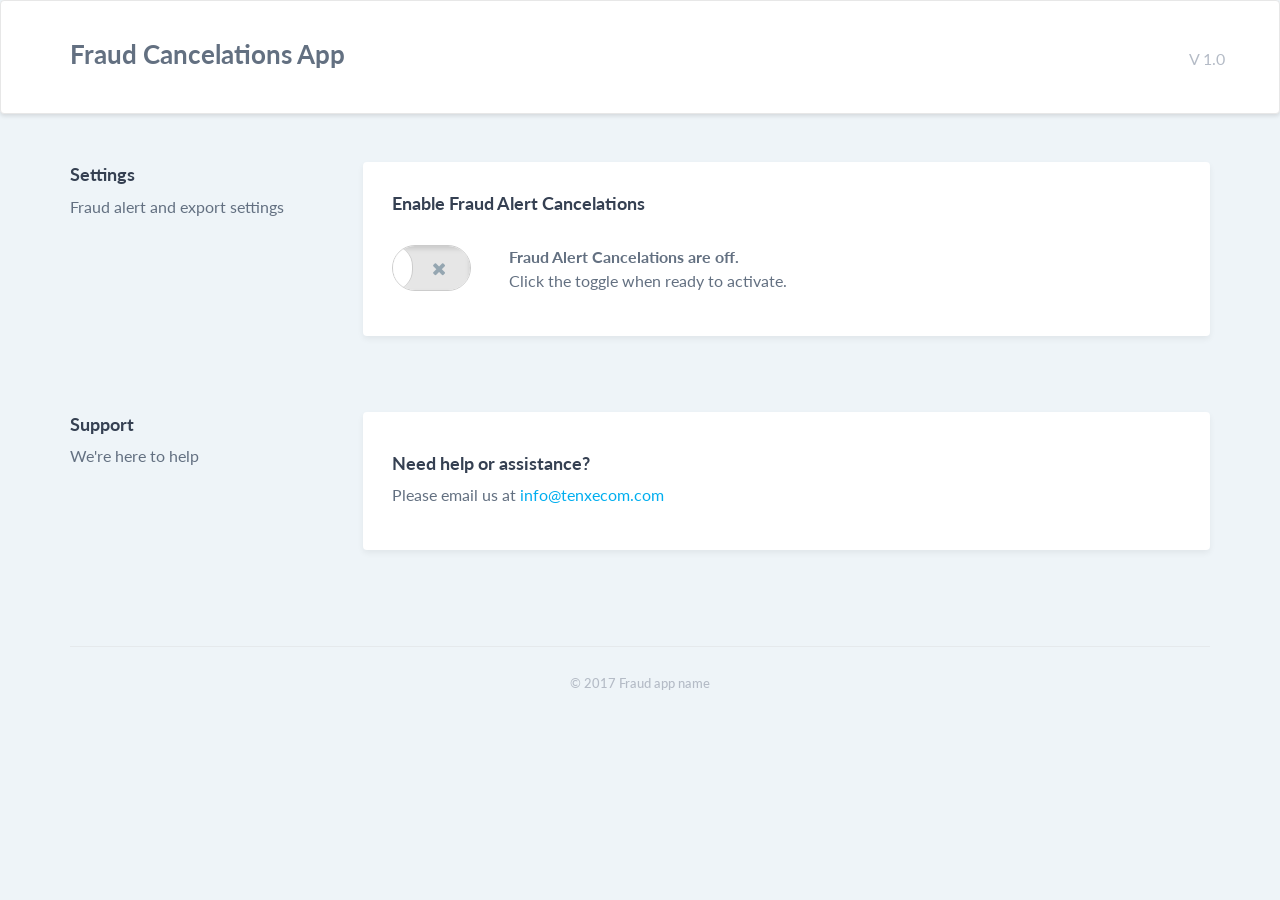
<file: tmp/index.html>
<!doctype html>
<html>
  <head>
    <meta charset='utf-8'>
    <meta content='IE=edge,chrome=1' http-equiv='X-UA-Compatible'>
    <meta content='width=device-width, initial-scale=1.0' name='viewport'>
    <title>
      Home
    </title>
    <link href="stylesheets/style.css" rel="stylesheet" />
    <link href='/images/favicon.ico' rel='shortcut icon'>
    <!-- %script{:src => "http://code.jquery.com/jquery-latest.min.js", :type => "text/javascript"} -->
    <script src="javascripts/lib/jquery.js"></script><script src="javascripts/lib/bootstrap.js"></script><script src="javascripts/lib/bs-toggle.js"></script><script src="javascripts/scripts.js"></script>
    <body class='index'>
      <nav class='navbar navbar-default primary-nav'>
        <div class='container'>
          <div class='navbar-header'>
            <div class='navbar-brand'>
              Fraud Cancelations App
            </div>
          </div>
          <ul class='nav navbar-nav navbar-right hidden-xs' style='padding-top:18px;'>
            <li>
              <p class='extra-light-text-color'>
                V 1.0
              </p>
            </li>
          </ul>
        </div>
      </nav>
      <!-- end menu -->
      <section>
        <div class='container'>
          <div class='row'>
            <div class='col-md-3'>
              <h4 class='quarter-margin-bottom bold-font-name no-margin-top dark-text-color'>
                Settings
              </h4>
              <p>
                Fraud alert and export settings
              </p>
            </div>
            <div class='col-md-9'>
              <div class='panel'>
                <div class='panel-body'>
                  <h4 class='margin-bottom bold-font-name no-margin-top dark-text-color'>
                    Enable Fraud Alert Cancelations
                  </h4>
                  <div class='media'>
                    <div class='media-left'>
                      <div class='media-object'>
                        <div class='padding-right'>
                          <input data-off="&lt;i class='fa fa-times'&gt;&lt;/i&gt; " data-on="&lt;i class='fa fa-check'&gt;&lt;/i&gt; " data-onstyle='success' data-size='large' data-style='ios' data-toggle='toggle' id='activate-toggle' type='checkbox'>
                        </div>
                      </div>
                    </div>
                    <div class='media-body'>
                      <div id='console-event'></div>
                    </div>
                  </div>
                </div>
              </div>
            </div>
          </div>
        </div>
      </section>
      <section>
        <div class='container'>
          <div class='row'>
            <div class='col-md-3'>
              <h4 class='quarter-margin-bottom bold-font-name no-margin-top dark-text-color'>
                Support
              </h4>
              <p>
                We're here to help
              </p>
            </div>
            <div class='col-md-9'>
              <div class='panel'>
                <div class='panel-body'>
                  <h4 class='bold-font-name quarter-margin-bottom dark-text-color'>
                    Need help or assistance?
                  </h4>
                  <p>
                    Please email us at
                    <a href='mailto:info@tenxecom.com'>
                      info@tenxecom.com
                    </a>
                  </p>
                </div>
              </div>
            </div>
          </div>
        </div>
      </section>
      <!-- end main content -->
      <section>
        <div class='container'>
          <div class='row'>
            <div class='col-lg-12'>
              <hr>
              <h5 class='text-center extra-light-text-color margin-top'>
                © 2017 Fraud app name
              </h5>
            </div>
          </div>
        </div>
      </section>
    </body>
  </head>
</html>
</file>
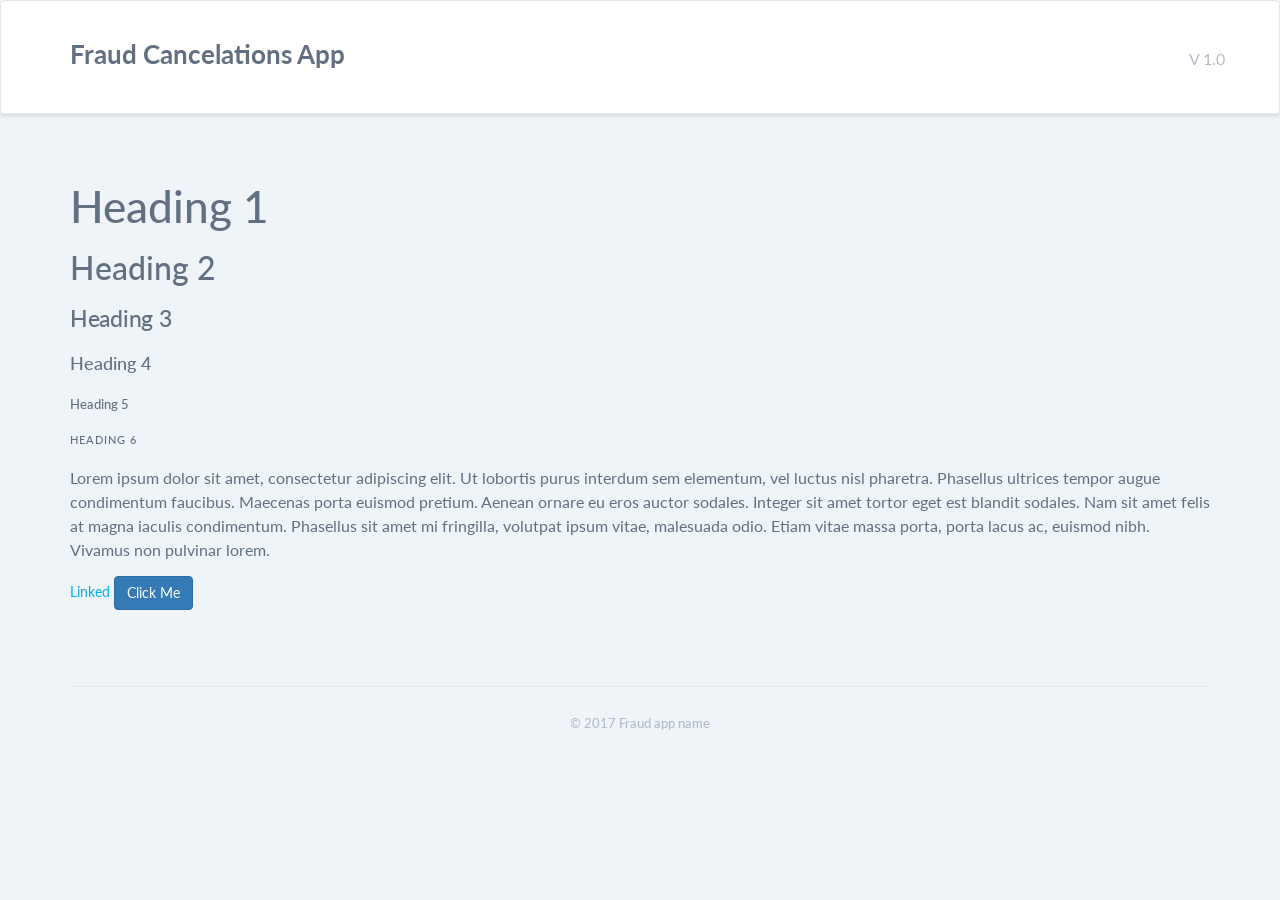
<file: tmp/styles/index.html>
<!doctype html>
<html>
  <head>
    <meta charset='utf-8'>
    <meta content='IE=edge,chrome=1' http-equiv='X-UA-Compatible'>
    <meta content='width=device-width, initial-scale=1.0' name='viewport'>
    <title>
      Styles
    </title>
    <link href="../stylesheets/style.css" rel="stylesheet" />
    <link href='/images/favicon.ico' rel='shortcut icon'>
    <!-- %script{:src => "http://code.jquery.com/jquery-latest.min.js", :type => "text/javascript"} -->
    <script src="../javascripts/lib/jquery.js"></script><script src="../javascripts/lib/bootstrap.js"></script><script src="../javascripts/lib/bs-toggle.js"></script><script src="../javascripts/scripts.js"></script>
    <body class='styles styles_index'>
      <nav class='navbar navbar-default primary-nav'>
        <div class='container'>
          <div class='navbar-header'>
            <div class='navbar-brand'>
              Fraud Cancelations App
            </div>
          </div>
          <ul class='nav navbar-nav navbar-right hidden-xs' style='padding-top:18px;'>
            <li>
              <p class='extra-light-text-color'>
                V 1.0
              </p>
            </li>
          </ul>
        </div>
      </nav>
      <!-- end menu -->
      <section>
        <div class='container'>
          <div class='row'>
            <div class='col-lg-12'>
              <h1>
                Heading 1
              </h1>
              <h2>
                Heading 2
              </h2>
              <h3>
                Heading 3
              </h3>
              <h4>
                Heading 4
              </h4>
              <h5>
                Heading 5
              </h5>
              <h6>
                Heading 6
              </h6>
              <p>
                Lorem ipsum dolor sit amet, consectetur adipiscing elit. Ut lobortis purus interdum sem elementum, vel luctus nisl pharetra. Phasellus ultrices tempor augue condimentum faucibus. Maecenas porta euismod pretium. Aenean ornare eu eros auctor sodales. Integer sit amet tortor eget est blandit sodales. Nam sit amet felis at magna iaculis condimentum. Phasellus sit amet mi fringilla, volutpat ipsum vitae, malesuada odio. Etiam vitae massa porta, porta lacus ac, euismod nibh. Vivamus non pulvinar lorem.
              </p>
              <a href='#'>
                Linked
              </a>
              <a class='btn btn-primary fancybox' href='http://images6.alphacoders.com/316/316963.jpg'>
                Click Me
              </a>
            </div>
          </div>
        </div>
      </section>
      <!-- end main content -->
      <section>
        <div class='container'>
          <div class='row'>
            <div class='col-lg-12'>
              <hr>
              <h5 class='text-center extra-light-text-color margin-top'>
                © 2017 Fraud app name
              </h5>
            </div>
          </div>
        </div>
      </section>
    </body>
  </head>
</html>
</file>
<file: tmp/stylesheets/style.css>
@import url(lib/font-awesome.css);
@import url(lib/bootstrap.css);
@import url("https://fonts.googleapis.com/css?family=Lato");
/* line 2, /Users/alauderdale/Desktop/plugin/source/stylesheets/partials/_extends.scss */
.primary-bg h1, section.invert-section h1, .primary-bg h2, section.invert-section h2, .primary-bg h3, section.invert-section h3, .primary-bg h4, section.invert-section h4, .primary-bg h5, section.invert-section h5, .primary-bg h6, section.invert-section h6, .primary-bg p, section.invert-section p, .primary-bg small, section.invert-section small, .primary-bg li, section.invert-section li {
  color: white !important; }

/* line 1, /Users/alauderdale/Desktop/plugin/source/stylesheets/partials/_base.scss */
* {
  margin: 0;
  padding: 0; }

/* line 9, /Users/alauderdale/Desktop/plugin/source/stylesheets/partials/_base.scss */
html {
  max-width: 100%;
  overflow-x: hidden;
  font-size: 100%; }

/* line 15, /Users/alauderdale/Desktop/plugin/source/stylesheets/partials/_base.scss */
body {
  position: relative;
  font: 100%;
  color: #637081;
  -webkit-font-smoothing: antialiased;
  /* Fix for webkit rendering */
  -webkit-text-size-adjust: 100%;
  width: 100%;
  line-height: 1.5rem;
  height: 100%;
  text-rendering: optimizeLegibility;
  -webkit-font-smoothing: antialiased;
  zoom: 1;
  font-style: normal !important;
  font-family: "lato", "Helvetica", serif;
  background-color: #EEF4F8; }

/* line 42, /Users/alauderdale/Desktop/plugin/source/stylesheets/partials/_base.scss */
.clearfix:after {
  visibility: hidden;
  display: block;
  font-size: 0;
  content: " ";
  clear: both;
  height: 0; }

/* line 50, /Users/alauderdale/Desktop/plugin/source/stylesheets/partials/_base.scss */
* html .clearfix {
  zoom: 1; }

/* IE6 */
/* line 51, /Users/alauderdale/Desktop/plugin/source/stylesheets/partials/_base.scss */
*:first-child + html .clearfix {
  zoom: 1; }

/* IE7 */
/* line 60, /Users/alauderdale/Desktop/plugin/source/stylesheets/partials/_base.scss */
.base-line-height {
  line-height: 28px; }

/* line 64, /Users/alauderdale/Desktop/plugin/source/stylesheets/partials/_base.scss */
.small-line-height {
  line-height: 18px; }

/* line 68, /Users/alauderdale/Desktop/plugin/source/stylesheets/partials/_base.scss */
.full-width {
  width: 100%; }

/* line 72, /Users/alauderdale/Desktop/plugin/source/stylesheets/partials/_base.scss */
.max-width {
  max-width: 100%; }

/* line 76, /Users/alauderdale/Desktop/plugin/source/stylesheets/partials/_base.scss */
.display-block {
  display: block; }

/* line 80, /Users/alauderdale/Desktop/plugin/source/stylesheets/partials/_base.scss */
.inline-block {
  display: inline-block; }

/* line 84, /Users/alauderdale/Desktop/plugin/source/stylesheets/partials/_base.scss */
.inline {
  display: inline; }

/* line 88, /Users/alauderdale/Desktop/plugin/source/stylesheets/partials/_base.scss */
.position-relative {
  position: relative; }

/* line 94, /Users/alauderdale/Desktop/plugin/source/stylesheets/partials/_base.scss */
.primary-bg {
  background-color: #00AEEF; }

/* line 99, /Users/alauderdale/Desktop/plugin/source/stylesheets/partials/_base.scss */
.cursor-pointer {
  cursor: pointer; }

/* line 103, /Users/alauderdale/Desktop/plugin/source/stylesheets/partials/_base.scss */
hr {
  border-color: #E5E9EC; }

@font-face {
  font-family: 'socialicoregular';
  src: url("../fonts/socialico-webfont.eot");
  src: url("../fonts/socialico-webfont.eot?#iefix") format("embedded-opentype"), url("../fonts/socialico-webfont.woff") format("woff"), url("../fonts/socialico-webfont.ttf") format("truetype"), url("../fonts/socialico-webfont.svg#socialicoregular") format("svg");
  font-weight: normal;
  font-style: normal; }
@font-face {
  font-family: 'socialico_plusregular';
  src: url("../fonts/socialico_plus-webfont.woff2") format("woff2"), url("../fonts/socialico_plus-webfont.woff") format("woff");
  font-weight: normal;
  font-style: normal; }
/* line 31, /Users/alauderdale/Desktop/plugin/source/stylesheets/partials/_typography.scss */
.text-columns-2 {
  -webkit-columns: 28px 2;
  -moz-columns: 28px 2;
  columns: 28px 2; }

/* line 34, /Users/alauderdale/Desktop/plugin/source/stylesheets/partials/_typography.scss */
.text-columns-3 {
  -webkit-columns: 28px 3;
  -moz-columns: 28px 3;
  columns: 28px 3; }

/* line 37, /Users/alauderdale/Desktop/plugin/source/stylesheets/partials/_typography.scss */
.text-columns-4 {
  -webkit-columns: 28px 4;
  -moz-columns: 28px 4;
  columns: 28px 4; }

/* line 41, /Users/alauderdale/Desktop/plugin/source/stylesheets/partials/_typography.scss */
.text-uppercase {
  text-transform: uppercase; }

/* line 45, /Users/alauderdale/Desktop/plugin/source/stylesheets/partials/_typography.scss */
.text-color {
  color: #637081; }

/* line 49, /Users/alauderdale/Desktop/plugin/source/stylesheets/partials/_typography.scss */
.facebook-text-color {
  color: #3B5998 !important; }

/* line 53, /Users/alauderdale/Desktop/plugin/source/stylesheets/partials/_typography.scss */
.twitter-text-color {
  color: #1DA1F2 !important; }

/* line 57, /Users/alauderdale/Desktop/plugin/source/stylesheets/partials/_typography.scss */
.body-text-color {
  color: #637081; }

/* line 61, /Users/alauderdale/Desktop/plugin/source/stylesheets/partials/_typography.scss */
.dark-text-color {
  color: #354052; }

/* line 65, /Users/alauderdale/Desktop/plugin/source/stylesheets/partials/_typography.scss */
.light-text-color {
  color: #71787E !important; }

/* line 69, /Users/alauderdale/Desktop/plugin/source/stylesheets/partials/_typography.scss */
.extra-light-text-color {
  color: #B4BBC6 !important; }

/* line 73, /Users/alauderdale/Desktop/plugin/source/stylesheets/partials/_typography.scss */
.text-success {
  color: #39B54A; }

/* line 77, /Users/alauderdale/Desktop/plugin/source/stylesheets/partials/_typography.scss */
.text-warning {
  color: #ffd266; }

/* line 81, /Users/alauderdale/Desktop/plugin/source/stylesheets/partials/_typography.scss */
.link-color {
  color: #00AEEF !important; }

/* line 88, /Users/alauderdale/Desktop/plugin/source/stylesheets/partials/_typography.scss */
.headline-font-name {
  font-family: "lato", "Helvetica", serif; }

/* line 92, /Users/alauderdale/Desktop/plugin/source/stylesheets/partials/_typography.scss */
.regular-font-name {
  font-family: "lato", "Helvetica", serif; }

/* line 96, /Users/alauderdale/Desktop/plugin/source/stylesheets/partials/_typography.scss */
.medium-font-name {
  font-family: "lato", "Helvetica", serif !important; }

/* line 100, /Users/alauderdale/Desktop/plugin/source/stylesheets/partials/_typography.scss */
.bold-font-name {
  font-family: "lato", "Helvetica", serif !important;
  font-weight: 700; }

/* line 105, /Users/alauderdale/Desktop/plugin/source/stylesheets/partials/_typography.scss */
.social-font-name {
  font-family: "socialicoregular", "Helvetica", serif; }

/* line 114, /Users/alauderdale/Desktop/plugin/source/stylesheets/partials/_typography.scss */
.primary-text-color {
  color: #00AEEF !important; }
  /* line 116, /Users/alauderdale/Desktop/plugin/source/stylesheets/partials/_typography.scss */
  .primary-text-color p {
    color: #00AEEF !important; }

/* line 121, /Users/alauderdale/Desktop/plugin/source/stylesheets/partials/_typography.scss */
.secondary-text-color {
  color: #39B54A !important; }
  /* line 123, /Users/alauderdale/Desktop/plugin/source/stylesheets/partials/_typography.scss */
  .secondary-text-color p {
    color: #39B54A !important; }

/* line 139, /Users/alauderdale/Desktop/plugin/source/stylesheets/partials/_typography.scss */
h1 a, h2 a, h3 a, h4 a, h5 a, h6 a {
  font-weight: inherit; }

/* line 142, /Users/alauderdale/Desktop/plugin/source/stylesheets/partials/_typography.scss */
h1, h2, h3, h4, h5, h6, p {
  margin-bottom: 20px; }

/* line 152, /Users/alauderdale/Desktop/plugin/source/stylesheets/partials/_typography.scss */
h1 {
  font-size: 44px;
  font-size: 2.75rem; }

/* line 155, /Users/alauderdale/Desktop/plugin/source/stylesheets/partials/_typography.scss */
h2 {
  font-size: 32px;
  font-size: 2rem; }

/* line 158, /Users/alauderdale/Desktop/plugin/source/stylesheets/partials/_typography.scss */
h3 {
  font-size: 23px;
  font-size: 1.4375rem;
  letter-spacing: -0.3px; }

/* line 162, /Users/alauderdale/Desktop/plugin/source/stylesheets/partials/_typography.scss */
h4 {
  font-size: 18px;
  font-size: 1.125rem;
  line-height: 1.6rem; }

/* line 166, /Users/alauderdale/Desktop/plugin/source/stylesheets/partials/_typography.scss */
h5 {
  font-size: 13px;
  font-size: 0.8125rem;
  line-height: 1.1rem; }

/* line 170, /Users/alauderdale/Desktop/plugin/source/stylesheets/partials/_typography.scss */
h6 {
  font-size: 11px;
  font-size: 0.6875rem;
  text-transform: uppercase;
  letter-spacing: 1px; }

/* line 177, /Users/alauderdale/Desktop/plugin/source/stylesheets/partials/_typography.scss */
p {
  font-size: 16px;
  font-size: 1rem;
  line-height: 24px;
  color: #637081;
  margin-bottom: 14px; }

/* line 1, /Users/alauderdale/Desktop/plugin/source/stylesheets/partials/_links_buttons.scss */
a {
  color: #00AEEF; }
  /* line 3, /Users/alauderdale/Desktop/plugin/source/stylesheets/partials/_links_buttons.scss */
  a:hover {
    color: #008bbf;
    text-decoration: none; }

/* line 2, /Users/alauderdale/Desktop/plugin/source/stylesheets/partials/_margin_padding_helpers.scss */
.margin-auto {
  margin: 0 auto; }

/* line 5, /Users/alauderdale/Desktop/plugin/source/stylesheets/partials/_margin_padding_helpers.scss */
.margin {
  margin: 28px !important; }

/* line 8, /Users/alauderdale/Desktop/plugin/source/stylesheets/partials/_margin_padding_helpers.scss */
.margin-top {
  margin-top: 28px !important; }

/* line 11, /Users/alauderdale/Desktop/plugin/source/stylesheets/partials/_margin_padding_helpers.scss */
.margin-right {
  margin-right: 28px !important; }

/* line 14, /Users/alauderdale/Desktop/plugin/source/stylesheets/partials/_margin_padding_helpers.scss */
.margin-bottom {
  margin-bottom: 28px !important; }

/* line 17, /Users/alauderdale/Desktop/plugin/source/stylesheets/partials/_margin_padding_helpers.scss */
.margin-left {
  margin-left: 28px !important; }

/* line 20, /Users/alauderdale/Desktop/plugin/source/stylesheets/partials/_margin_padding_helpers.scss */
.double-margin-top {
  margin-top: 56px !important; }

/* line 23, /Users/alauderdale/Desktop/plugin/source/stylesheets/partials/_margin_padding_helpers.scss */
.double-margin-right {
  margin-right: 56px !important; }

/* line 26, /Users/alauderdale/Desktop/plugin/source/stylesheets/partials/_margin_padding_helpers.scss */
.double-margin-bottom {
  margin-bottom: 56px !important; }

/* line 29, /Users/alauderdale/Desktop/plugin/source/stylesheets/partials/_margin_padding_helpers.scss */
.double-margin-left {
  margin-left: 56px !important; }

/* line 32, /Users/alauderdale/Desktop/plugin/source/stylesheets/partials/_margin_padding_helpers.scss */
.triple-margin-top {
  margin-top: 84px !important; }

/* line 35, /Users/alauderdale/Desktop/plugin/source/stylesheets/partials/_margin_padding_helpers.scss */
.triple-margin-right {
  margin-right: 84px !important; }

/* line 38, /Users/alauderdale/Desktop/plugin/source/stylesheets/partials/_margin_padding_helpers.scss */
.triple-margin-bottom {
  margin-bottom: 84px !important; }

/* line 41, /Users/alauderdale/Desktop/plugin/source/stylesheets/partials/_margin_padding_helpers.scss */
.triple-margin-left {
  margin-left: 84px !important; }

/* line 44, /Users/alauderdale/Desktop/plugin/source/stylesheets/partials/_margin_padding_helpers.scss */
.half-margin-top {
  margin-top: 14px !important; }

/* line 47, /Users/alauderdale/Desktop/plugin/source/stylesheets/partials/_margin_padding_helpers.scss */
.half-margin-right {
  margin-right: 14px !important; }

/* line 50, /Users/alauderdale/Desktop/plugin/source/stylesheets/partials/_margin_padding_helpers.scss */
.half-margin-bottom {
  margin-bottom: 14px !important; }

/* line 53, /Users/alauderdale/Desktop/plugin/source/stylesheets/partials/_margin_padding_helpers.scss */
.half-margin-left {
  margin-left: 14px !important; }

/* line 56, /Users/alauderdale/Desktop/plugin/source/stylesheets/partials/_margin_padding_helpers.scss */
.quarter-margin-top {
  margin-top: 7px !important; }

/* line 59, /Users/alauderdale/Desktop/plugin/source/stylesheets/partials/_margin_padding_helpers.scss */
.quarter-margin-right {
  margin-right: 7px !important; }

/* line 62, /Users/alauderdale/Desktop/plugin/source/stylesheets/partials/_margin_padding_helpers.scss */
.quarter-margin-bottom {
  margin-bottom: 7px !important; }

/* line 65, /Users/alauderdale/Desktop/plugin/source/stylesheets/partials/_margin_padding_helpers.scss */
.quarter-margin-left {
  margin-left: 7px !important; }

/* line 68, /Users/alauderdale/Desktop/plugin/source/stylesheets/partials/_margin_padding_helpers.scss */
.no-margin {
  margin: 0px !important; }

/* line 71, /Users/alauderdale/Desktop/plugin/source/stylesheets/partials/_margin_padding_helpers.scss */
.no-margin-top {
  margin-top: 0px !important; }

/* line 74, /Users/alauderdale/Desktop/plugin/source/stylesheets/partials/_margin_padding_helpers.scss */
.no-margin-right {
  margin-right: 0px !important; }

/* line 77, /Users/alauderdale/Desktop/plugin/source/stylesheets/partials/_margin_padding_helpers.scss */
.no-margin-bottom {
  margin-bottom: 0px !important; }

/* line 80, /Users/alauderdale/Desktop/plugin/source/stylesheets/partials/_margin_padding_helpers.scss */
.no-margin-left {
  margin-left: 0px !important; }

/* line 83, /Users/alauderdale/Desktop/plugin/source/stylesheets/partials/_margin_padding_helpers.scss */
.large-margin-top {
  margin-top: 84px !important; }

/* line 88, /Users/alauderdale/Desktop/plugin/source/stylesheets/partials/_margin_padding_helpers.scss */
.padded {
  padding: 28px !important; }

/* line 91, /Users/alauderdale/Desktop/plugin/source/stylesheets/partials/_margin_padding_helpers.scss */
.quarter-padded {
  padding: 7px !important; }

/* line 94, /Users/alauderdale/Desktop/plugin/source/stylesheets/partials/_margin_padding_helpers.scss */
.half-padded {
  padding: 14px !important; }

/* line 97, /Users/alauderdale/Desktop/plugin/source/stylesheets/partials/_margin_padding_helpers.scss */
.padding-top {
  padding-top: 28px !important; }

/* line 100, /Users/alauderdale/Desktop/plugin/source/stylesheets/partials/_margin_padding_helpers.scss */
.padding-right {
  padding-right: 28px !important; }

/* line 103, /Users/alauderdale/Desktop/plugin/source/stylesheets/partials/_margin_padding_helpers.scss */
.padding-bottom {
  padding-bottom: 28px !important; }

/* line 106, /Users/alauderdale/Desktop/plugin/source/stylesheets/partials/_margin_padding_helpers.scss */
.padding-left {
  padding-left: 28px !important; }

/* line 109, /Users/alauderdale/Desktop/plugin/source/stylesheets/partials/_margin_padding_helpers.scss */
.double-padded {
  padding: 56px !important; }

/* line 112, /Users/alauderdale/Desktop/plugin/source/stylesheets/partials/_margin_padding_helpers.scss */
.double-padding-top {
  padding-top: 56px !important; }

/* line 115, /Users/alauderdale/Desktop/plugin/source/stylesheets/partials/_margin_padding_helpers.scss */
.double-padding-right {
  padding-right: 56px !important; }

/* line 118, /Users/alauderdale/Desktop/plugin/source/stylesheets/partials/_margin_padding_helpers.scss */
.double-padding-bottom {
  padding-bottom: 56px !important; }

/* line 121, /Users/alauderdale/Desktop/plugin/source/stylesheets/partials/_margin_padding_helpers.scss */
.double-padding-left {
  padding-left: 56px !important; }

/* line 124, /Users/alauderdale/Desktop/plugin/source/stylesheets/partials/_margin_padding_helpers.scss */
.triple-padding-top {
  padding-top: 84px !important; }

/* line 127, /Users/alauderdale/Desktop/plugin/source/stylesheets/partials/_margin_padding_helpers.scss */
.triple-padding-right {
  padding-right: 84px !important; }

/* line 130, /Users/alauderdale/Desktop/plugin/source/stylesheets/partials/_margin_padding_helpers.scss */
.triple-padding-bottom {
  padding-bottom: 84px !important; }

/* line 133, /Users/alauderdale/Desktop/plugin/source/stylesheets/partials/_margin_padding_helpers.scss */
.triple-padding-left {
  padding-left: 84px !important; }

/* line 136, /Users/alauderdale/Desktop/plugin/source/stylesheets/partials/_margin_padding_helpers.scss */
.no-padding {
  padding: 0px !important; }

/* line 139, /Users/alauderdale/Desktop/plugin/source/stylesheets/partials/_margin_padding_helpers.scss */
.no-padding-top {
  padding-top: 0px !important; }

/* line 142, /Users/alauderdale/Desktop/plugin/source/stylesheets/partials/_margin_padding_helpers.scss */
.no-padding-right {
  padding-right: 0px !important; }

/* line 145, /Users/alauderdale/Desktop/plugin/source/stylesheets/partials/_margin_padding_helpers.scss */
.no-padding-bottom {
  padding-bottom: 0px !important; }

/* line 148, /Users/alauderdale/Desktop/plugin/source/stylesheets/partials/_margin_padding_helpers.scss */
.no-padding-left {
  padding-left: 0px !important; }

/* line 151, /Users/alauderdale/Desktop/plugin/source/stylesheets/partials/_margin_padding_helpers.scss */
.half-padding {
  padding: 14px !important; }

/* line 154, /Users/alauderdale/Desktop/plugin/source/stylesheets/partials/_margin_padding_helpers.scss */
.half-padding-top {
  padding-top: 14px !important; }

/* line 157, /Users/alauderdale/Desktop/plugin/source/stylesheets/partials/_margin_padding_helpers.scss */
.half-padding-right {
  padding-right: 14px !important; }

/* line 160, /Users/alauderdale/Desktop/plugin/source/stylesheets/partials/_margin_padding_helpers.scss */
.half-padding-bottom {
  padding-bottom: 14px !important; }

/* line 163, /Users/alauderdale/Desktop/plugin/source/stylesheets/partials/_margin_padding_helpers.scss */
.half-padding-left {
  padding-left: 14px !important; }

/* line 166, /Users/alauderdale/Desktop/plugin/source/stylesheets/partials/_margin_padding_helpers.scss */
.quarter-padding {
  padding: 7px !important; }

/* line 169, /Users/alauderdale/Desktop/plugin/source/stylesheets/partials/_margin_padding_helpers.scss */
.quarter-padding-top {
  padding-top: 7px !important; }

/* line 172, /Users/alauderdale/Desktop/plugin/source/stylesheets/partials/_margin_padding_helpers.scss */
.quarter-padding-right {
  padding-right: 7px !important; }

/* line 175, /Users/alauderdale/Desktop/plugin/source/stylesheets/partials/_margin_padding_helpers.scss */
.quarter-padding-bottom {
  padding-bottom: 7px !important; }

/* line 178, /Users/alauderdale/Desktop/plugin/source/stylesheets/partials/_margin_padding_helpers.scss */
.quarter-padding-left {
  padding-left: 7px !important; }

/* line 184, /Users/alauderdale/Desktop/plugin/source/stylesheets/partials/_margin_padding_helpers.scss */
.border-bottom {
  border-bottom: 1px solid #E5E9EC; }

/* line 188, /Users/alauderdale/Desktop/plugin/source/stylesheets/partials/_margin_padding_helpers.scss */
.no-border-bottom {
  border-bottom: none !important; }

/* line 192, /Users/alauderdale/Desktop/plugin/source/stylesheets/partials/_margin_padding_helpers.scss */
.no-border-top {
  border-top: none !important; }

/* line 196, /Users/alauderdale/Desktop/plugin/source/stylesheets/partials/_margin_padding_helpers.scss */
.no-border {
  border: none !important; }

@media (max-width: 992px) {
  /* line 204, /Users/alauderdale/Desktop/plugin/source/stylesheets/partials/_margin_padding_helpers.scss */
  .no-padding-right-md {
    padding-right: 0 !important; } }
@media (max-width: 767px) {
  /* line 210, /Users/alauderdale/Desktop/plugin/source/stylesheets/partials/_margin_padding_helpers.scss */
  .no-padding-right-sm {
    padding-right: 0 !important; }

  /* line 213, /Users/alauderdale/Desktop/plugin/source/stylesheets/partials/_margin_padding_helpers.scss */
  .no-padding-sm {
    padding: 0 !important; }

  /* line 216, /Users/alauderdale/Desktop/plugin/source/stylesheets/partials/_margin_padding_helpers.scss */
  .quarter-padding-sm {
    padding: 7px !important; } }
/* line 3, /Users/alauderdale/Desktop/plugin/source/stylesheets/partials/_sections.scss */
section {
  padding: 28px 0; }
  /* line 5, /Users/alauderdale/Desktop/plugin/source/stylesheets/partials/_sections.scss */
  section.invert-section {
    background: #00AEEF; }
  /* line 9, /Users/alauderdale/Desktop/plugin/source/stylesheets/partials/_sections.scss */
  section.bg-cover {
    background: cenrer no-repeat 100%;
    background-size: cover;
    background-position: center center; }
  /* line 14, /Users/alauderdale/Desktop/plugin/source/stylesheets/partials/_sections.scss */
  section.bg-off-white {
    background-color: #EEF4F8; }
  /* line 17, /Users/alauderdale/Desktop/plugin/source/stylesheets/partials/_sections.scss */
  section.bg-white {
    background-color: #fff; }

/* line 1, /Users/alauderdale/Desktop/plugin/source/stylesheets/partials/_panels_wells.scss */
.panel {
  box-shadow: 0 3px 6px 0 rgba(0, 0, 0, 0.06); }
  /* line 3, /Users/alauderdale/Desktop/plugin/source/stylesheets/partials/_panels_wells.scss */
  .panel .panel-body {
    padding: 28px; }

/*! ========================================================================
 * Bootstrap Toggle: bootstrap-toggle.css v2.2.0
 * http://www.bootstraptoggle.com
 * ========================================================================
 * Copyright 2014 Min Hur, The New York Times Company
 * Licensed under MIT
 * ======================================================================== */
/* line 11, /Users/alauderdale/Desktop/plugin/source/stylesheets/partials/_toggle.scss */
.checkbox label .toggle,
.checkbox-inline .toggle {
  margin-left: -20px;
  margin-right: 5px; }

/* line 17, /Users/alauderdale/Desktop/plugin/source/stylesheets/partials/_toggle.scss */
.toggle {
  position: relative;
  overflow: hidden; }

/* line 21, /Users/alauderdale/Desktop/plugin/source/stylesheets/partials/_toggle.scss */
.toggle input[type="checkbox"] {
  display: none; }

/* line 24, /Users/alauderdale/Desktop/plugin/source/stylesheets/partials/_toggle.scss */
.toggle-group {
  position: absolute;
  width: 200%;
  top: 0;
  bottom: 0;
  left: 0;
  transition: left 0.35s;
  -webkit-transition: left 0.35s;
  -moz-user-select: none;
  -webkit-user-select: none; }

/* line 35, /Users/alauderdale/Desktop/plugin/source/stylesheets/partials/_toggle.scss */
.toggle.off .toggle-group {
  left: -100%; }

/* line 38, /Users/alauderdale/Desktop/plugin/source/stylesheets/partials/_toggle.scss */
.toggle-on {
  position: absolute;
  top: 0;
  bottom: 0;
  left: 0;
  right: 50%;
  margin: 0;
  border: 0;
  border-radius: 0; }

/* line 48, /Users/alauderdale/Desktop/plugin/source/stylesheets/partials/_toggle.scss */
.toggle-off {
  position: absolute;
  top: 0;
  bottom: 0;
  left: 50%;
  right: 0;
  margin: 0;
  border: 0;
  border-radius: 0;
  color: #95A6B1 !important; }

/* line 59, /Users/alauderdale/Desktop/plugin/source/stylesheets/partials/_toggle.scss */
.toggle-handle {
  position: relative;
  margin: 0 auto;
  padding-top: 0px;
  padding-bottom: 0px;
  height: 100%;
  width: 0px;
  border-width: 0 1px; }

/* line 69, /Users/alauderdale/Desktop/plugin/source/stylesheets/partials/_toggle.scss */
.toggle.btn {
  min-width: 59px;
  min-height: 34px; }

/* line 70, /Users/alauderdale/Desktop/plugin/source/stylesheets/partials/_toggle.scss */
.toggle-on.btn {
  padding-right: 24px; }

/* line 71, /Users/alauderdale/Desktop/plugin/source/stylesheets/partials/_toggle.scss */
.toggle-off.btn {
  padding-left: 24px; }

/* line 73, /Users/alauderdale/Desktop/plugin/source/stylesheets/partials/_toggle.scss */
.toggle.btn-lg {
  min-width: 79px;
  min-height: 45px; }

/* line 74, /Users/alauderdale/Desktop/plugin/source/stylesheets/partials/_toggle.scss */
.toggle-on.btn-lg {
  padding-right: 31px; }

/* line 75, /Users/alauderdale/Desktop/plugin/source/stylesheets/partials/_toggle.scss */
.toggle-off.btn-lg {
  padding-left: 31px; }

/* line 76, /Users/alauderdale/Desktop/plugin/source/stylesheets/partials/_toggle.scss */
.toggle-handle.btn-lg {
  width: 40px; }

/* line 78, /Users/alauderdale/Desktop/plugin/source/stylesheets/partials/_toggle.scss */
.toggle.btn-sm {
  min-width: 50px;
  min-height: 30px; }

/* line 79, /Users/alauderdale/Desktop/plugin/source/stylesheets/partials/_toggle.scss */
.toggle-on.btn-sm {
  padding-right: 20px; }

/* line 80, /Users/alauderdale/Desktop/plugin/source/stylesheets/partials/_toggle.scss */
.toggle-off.btn-sm {
  padding-left: 20px; }

/* line 82, /Users/alauderdale/Desktop/plugin/source/stylesheets/partials/_toggle.scss */
.toggle.btn-xs {
  min-width: 35px;
  min-height: 22px; }

/* line 83, /Users/alauderdale/Desktop/plugin/source/stylesheets/partials/_toggle.scss */
.toggle-on.btn-xs {
  padding-right: 12px; }

/* line 84, /Users/alauderdale/Desktop/plugin/source/stylesheets/partials/_toggle.scss */
.toggle-off.btn-xs {
  padding-left: 12px; }

/* line 89, /Users/alauderdale/Desktop/plugin/source/stylesheets/partials/_toggle.scss */
.toggle.ios, .toggle-on.ios, .toggle-off.ios {
  border-radius: 100px; }

/* line 90, /Users/alauderdale/Desktop/plugin/source/stylesheets/partials/_toggle.scss */
.toggle.ios .toggle-handle {
  border-radius: 100px; }

/* line 1, /Users/alauderdale/Desktop/plugin/source/stylesheets/elements/_header.scss */
.primary-nav {
  padding: 28px 0;
  background: #FFFFFF;
  box-shadow: 0 2px 4px 0 rgba(0, 0, 0, 0.11); }

/* line 7, /Users/alauderdale/Desktop/plugin/source/stylesheets/elements/_header.scss */
.primary-nav .navbar-brand {
  font-weight: 700;
  font-size: 26px;
  color: #637081; }
  /* line 11, /Users/alauderdale/Desktop/plugin/source/stylesheets/elements/_header.scss */
  .primary-nav .navbar-brand:hover {
    color: #637081; }
</file>
